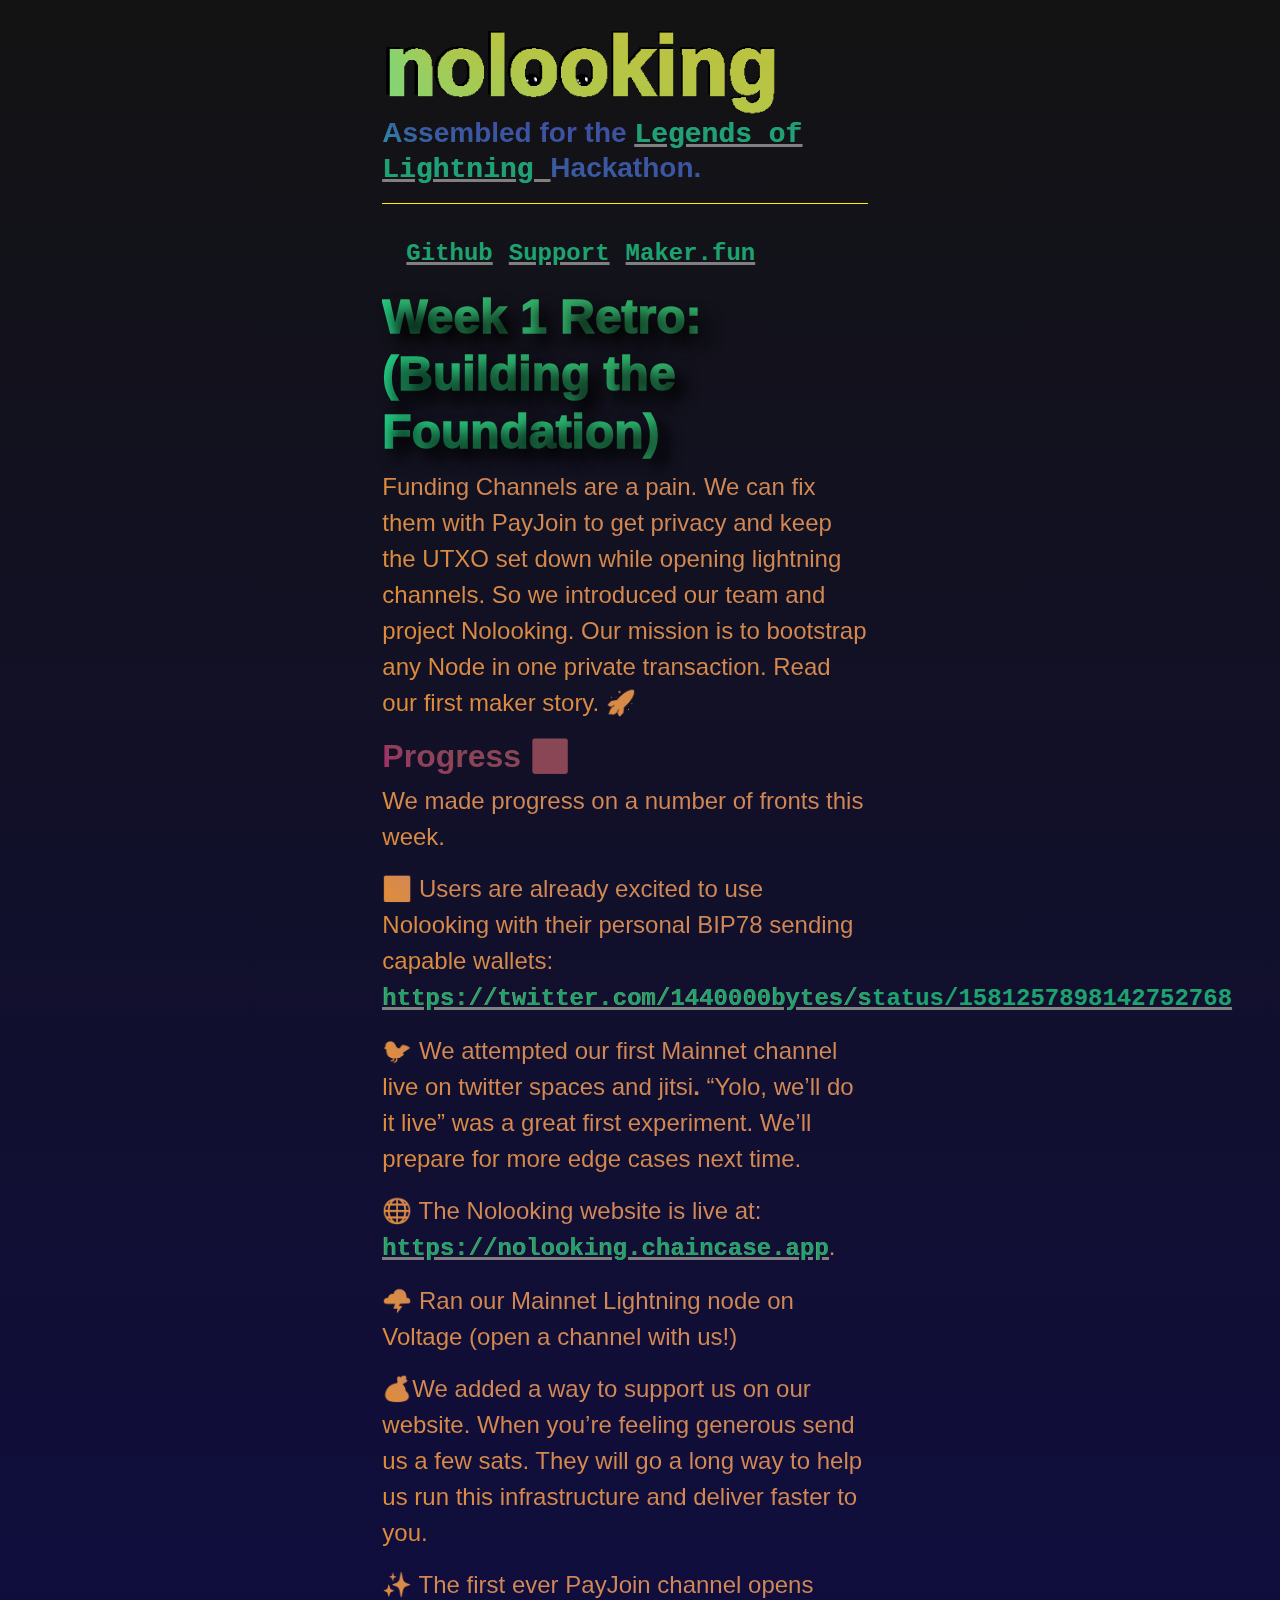
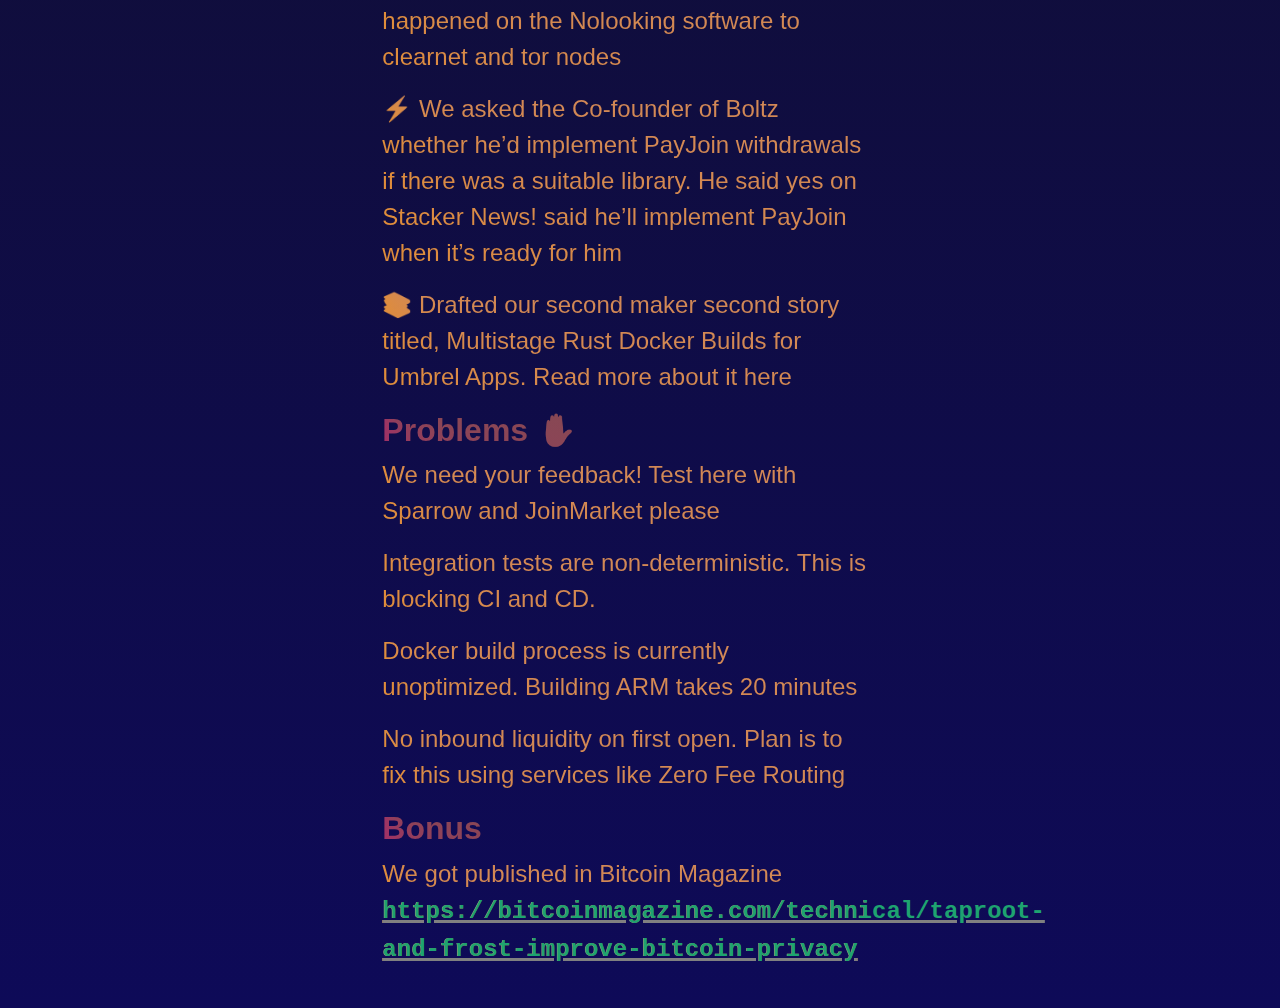
<file: html/1-foundation.html>
<!DOCTYPE html>
<html>
    <head>
        <!-- Primary Meta Tags -->
        <title>nolooking - Week 1 Retro: (Building the Foundation)</title>
        <meta
            name="title"
            content="nolooking - Week 1 Retro: (Building the Foundation)"
        />
        <meta name="description" content="The mission so far" />

        <!-- Open Graph / Facebook -->
        <meta property="og:type" content="website" />
        <meta property="og:url" content="https://nolooking.chaincase.app/" />
        <meta
            property="og:title"
            content="nolooking - Week 1 Retro: (Building the Foundation)"
        />
        <meta property="og:description" content="The mission so far" />
        <meta
            property="og:image"
            content="https://i.imgur.com/d4KcUSB.png"
        />

        <!-- Twitter -->
        <meta property="twitter:card" content="summary_large_image" />
        <meta
            property="twitter:url"
            content="https://nolooking.chaincase.app/"
        />
        <meta
            property="twitter:title"
            content="nolooking - Week 1 Retro: (Building the Foundation)"
        />
        <meta property="twitter:description" content="The mission so far" />
        <meta
            property="twitter:image"
            content="https://i.imgur.com/d4KcUSB.png"
        />

        <meta charset="utf-8" />
        <meta http-equiv="X-UA-Compatible" content="IE=edge" />
        <meta name="viewport" content="width=device-width, initial-scale=1" />
        <link
            rel="stylesheet"
            href="https://cdn.jsdelivr.net/npm/bootstrap@4.0.0/dist/css/bootstrap.min.css"
            integrity="sha384-Gn5384xqQ1aoWXA+058RXPxPg6fy4IWvTNh0E263XmFcJlSAwiGgFAW/dAiS6JXm"
            crossorigin="anonymous"
        />
        <script
            src="https://code.jquery.com/jquery-3.2.1.slim.min.js"
            integrity="sha384-KJ3o2DKtIkvYIK3UENzmM7KCkRr/rE9/Qpg6aAZGJwFDMVNA/GpGFF93hXpG5KkN"
            crossorigin="anonymous"
        ></script>
        <script
            src="https://cdn.jsdelivr.net/npm/popper.js@1.12.9/dist/umd/popper.min.js"
            integrity="sha384-ApNbgh9B+Y1QKtv3Rn7W3mgPxhU9K/ScQsAP7hUibX39j7fakFPskvXusvfa0b4Q"
            crossorigin="anonymous"
        ></script>
        <script
            src="https://cdn.jsdelivr.net/npm/bootstrap@4.0.0/dist/js/bootstrap.min.js"
            integrity="sha384-JZR6Spejh4U02d8jOt6vLEHfe/JQGiRRSQQxSfFWpi1MquVdAyjUar5+76PVCmYl"
            crossorigin="anonymous"
        ></script>

        <link rel="stylesheet" href="style.css" />
        <script src="script.js"></script>
    </head>

    <div class="row vertical-center cover-container fill vh-100 h-100 w-100">
        <div class="col-lg-5 mx-auto g-0 p-4 text-break">
            <a href="/">
                <img
                    src="banner.gif"
                    style="max-width: 400px"
                    class="img-responsive"
                />
            </a>
            <h3>
                Assembled for the
                <a
                    href="https://makers.bolt.fun/tournaments/1/overview"
                    target="_blank"
                >
                    Legends of Lightning
                </a>
                Hackathon.
            </h3>
            <hr />
            <div>
                <nav class="navbar navbar-expand-sm">
                    <button
                        class="navbar-toggler"
                        type="button"
                        data-toggle="collapse"
                        data-target="#navbarNav"
                        aria-controls="navbarNav"
                        aria-expanded="false"
                        aria-label="Toggle navigation"
                    >
                        <span class="navbar-toggler-icon"></span>
                    </button>
                    <div class="collapse navbar-collapse" id="navbarNav">
                        <ul class="navbar-nav">
                            <li class="nav-item">
                                <a
                                    class="nav-link"
                                    href="https://github.com/nolooking"
                                    >Github</a
                                >
                            </li>
                            <li class="nav-item">
                                <a class="nav-link" href="/donate.html"
                                    >Support</a
                                >
                            </li>
                            <li class="nav-item">
                                <a
                                    class="nav-link"
                                    href="https://makers.bolt.fun/project/nolooking"
                                    >Maker.fun</a
                                >
                            </li>
                        </ul>
                    </div>
                </nav>
            </div>
            
            <h1 id="week-1-retro-building-the-foundation-">Week 1 Retro: (Building the Foundation)</h1>
<p>Funding Channels are a pain. We can fix them with PayJoin to get privacy and keep the UTXO set down while opening lightning channels. So we introduced our team and project Nolooking. Our mission is to bootstrap any Node in one private transaction. Read our first maker story. 🚀</p>
<h2 id="progress-">Progress ✅</h2>
<p>We made progress on a number of fronts this week.</p>
<p>1️⃣ Users are already excited to use Nolooking with their personal BIP78 sending capable wallets: <a href="https://twitter.com/1440000bytes/status/1581257898142752768">https://twitter.com/1440000bytes/status/1581257898142752768</a></p>
<p>🐦 We attempted our first Mainnet channel live on twitter spaces and jitsi<strong>.</strong> “Yolo, we’ll do it live” was a great first experiment. We’ll prepare for more edge cases next time.</p>
<p>🌐 The Nolooking website is live at: <a href="https://nolooking.chaincase.app">https://nolooking.chaincase.app</a>.</p>
<p>🌩️ Ran our Mainnet Lightning node on Voltage (open a channel with us!)  </p>
<p>💰We added a way to support us on our website. When you’re feeling generous send us a few sats. They will go a long way to help us run this infrastructure and deliver faster to you.</p>
<p>✨ The first ever PayJoin channel opens happened on the Nolooking software to clearnet and tor nodes</p>
<p>⚡ We asked the Co-founder of Boltz whether he’d implement PayJoin withdrawals if there was a suitable library. He said yes on Stacker News! said he’ll implement PayJoin when it’s ready for him </p>
<p>📚 Drafted our second maker second story titled, Multistage Rust Docker Builds for Umbrel Apps. Read more about it here</p>
<h2 id="problems-">Problems ✋</h2>
<p>We need your feedback! Test here with Sparrow and JoinMarket please</p>
<p>Integration tests are non-deterministic. This is blocking CI and CD.</p>
<p>Docker build process is currently unoptimized. Building ARM takes 20 minutes</p>
<p>No inbound liquidity on first open. Plan is to fix this using services like Zero Fee Routing</p>
<h2 id="bonus">Bonus</h2>
<p>We got published in Bitcoin Magazine  <a href="https://bitcoinmagazine.com/technical/taproot-and-frost-improve-bitcoin-privacy">https://bitcoinmagazine.com/technical/taproot-and-frost-improve-bitcoin-privacy</a></p>


        </div>
    </div>
</html>
</file>
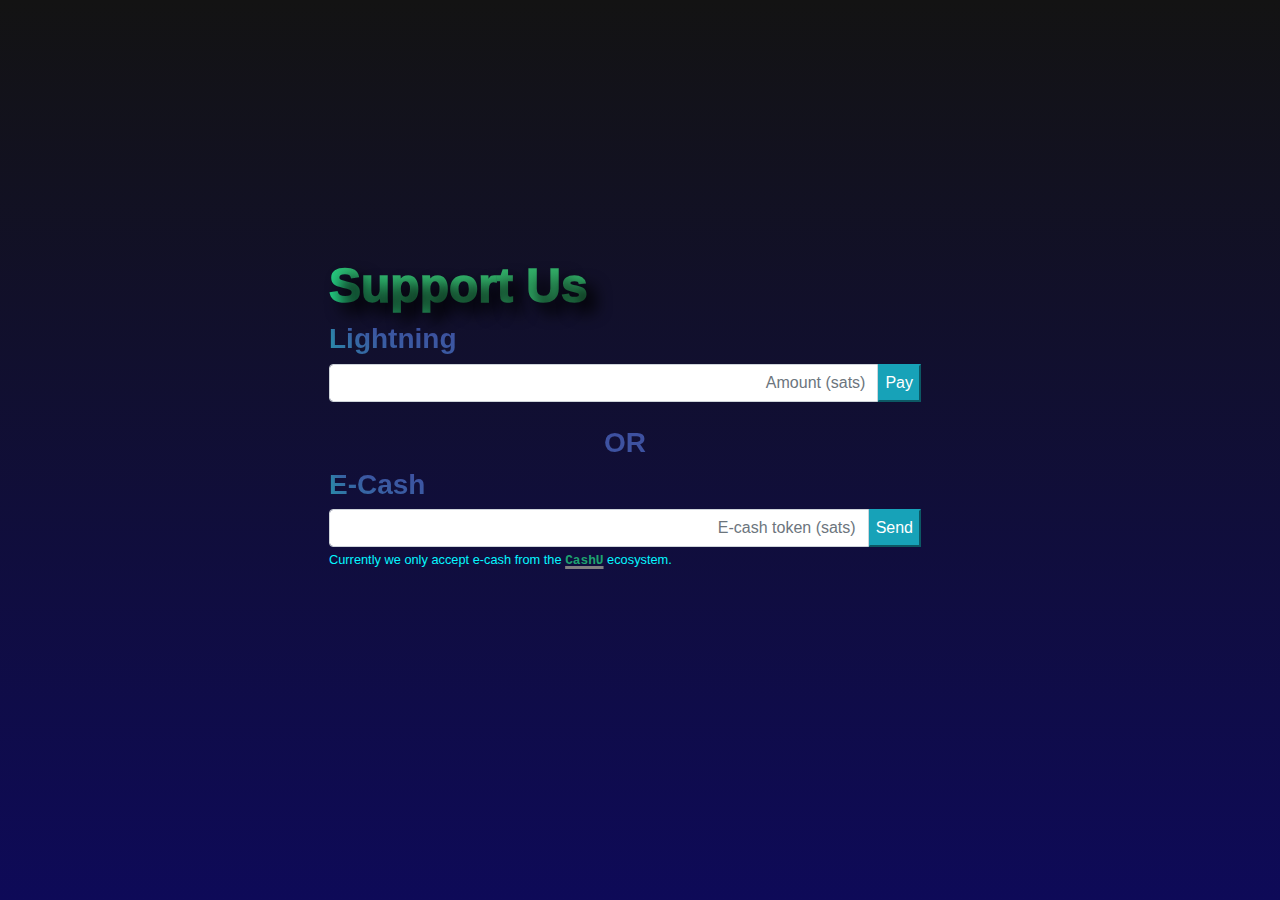
<file: html/donate.html>
<!DOCTYPE html>
<html>
    <head>
        <title>Support Us</title>
        <link rel="icon" type="image/x-icon" href="/favicon.ico">
        <meta charset="utf-8" />
        <meta http-equiv="X-UA-Compatible" content="IE=edge" />
        <meta name="viewport" content="width=device-width, initial-scale=1" />
        <link
            rel="stylesheet"
            href="https://cdn.jsdelivr.net/npm/bootstrap@4.0.0/dist/css/bootstrap.min.css"
            integrity="sha384-Gn5384xqQ1aoWXA+058RXPxPg6fy4IWvTNh0E263XmFcJlSAwiGgFAW/dAiS6JXm"
            crossorigin="anonymous"
        />
        <script
            src="https://code.jquery.com/jquery-3.2.1.slim.min.js"
            integrity="sha384-KJ3o2DKtIkvYIK3UENzmM7KCkRr/rE9/Qpg6aAZGJwFDMVNA/GpGFF93hXpG5KkN"
            crossorigin="anonymous"
        ></script>
        <script
            src="https://cdn.jsdelivr.net/npm/popper.js@1.12.9/dist/umd/popper.min.js"
            integrity="sha384-ApNbgh9B+Y1QKtv3Rn7W3mgPxhU9K/ScQsAP7hUibX39j7fakFPskvXusvfa0b4Q"
            crossorigin="anonymous"
        ></script>
        <script
            src="https://cdn.jsdelivr.net/npm/bootstrap@4.0.0/dist/js/bootstrap.min.js"
            integrity="sha384-JZR6Spejh4U02d8jOt6vLEHfe/JQGiRRSQQxSfFWpi1MquVdAyjUar5+76PVCmYl"
            crossorigin="anonymous"
        ></script>

        <link rel="stylesheet" href="style.css" />
        <script src="script.js"></script>
    </head>

    <div class="row vertical-center cover-container fill vh-100 h-100 w-100">
        <div class="col-lg-6 mx-auto g-0 p-4 text-break">
            <h1>Support Us</h1>
            <h3>Lightning</h3>
            <form onsubmit="return click_pay()">
                <div class="input-group">
                    <input
                        type="text"
                        style="text-align: right"
                        class="form-control"
                        id="amount"
                        placeholder="Amount (sats)"
                    />
                    <div class="input-group-append">
                        <button
                            class="btn-info"
                            type="submit"
                            id="clickgo"
                            value="Go"
                        >
                            Pay
                        </button>
                    </div>
                </div>
            </form>
            <br>
            <h3 style="text-align: center;">OR</h3>
            <h3>E-Cash</h3>
            <form onsubmit="return send_ecash()">
                <div class="input-group">
                    <input
                        type="text"
                        style="text-align: right"
                        class="form-control"
                        id="ecashtoken"
                        placeholder="E-cash token (sats)"
                    />
                    <div class="input-group-append">
                        <button
                            class="btn-info"
                            type="submit"
                            id="clickgo"
                            value="Go"
                        >
                            Send
                        </button>
                    </div>
                </div>
            </form>
            <small>Currently we only accept e-cash from the <a href="https://github.com/callebtc/cashu">CashU</a> ecosystem.</small>
            <p id="payment_response"></p>
            <div id="payment_div" style="display: none">
                <code id="address" style="word-break: break-word"></code>
            </div>
            <br />
            <br />
            <img
            id="qr"
            class="mx-auto d-block"
            style="display: none; max-width: 300px"
            />
            <h3 id="payment_status"></h3>
        </div>
    </div>
</html>
</file>
<file: html/style.css>
html,
body {
    background-image: linear-gradient(to bottom, rgb(19, 19, 19), rgb(14, 10, 88));
    color: rgb(5, 247, 255);
    text-align: left;
    width: 100%;
}

.vertical-center {
    min-height: 100%;
    min-height: 100vh;
    display: flex;
    align-items: center;
}

h1 {
    font-weight: 1000;
    font-size: 3em;
    text-shadow: 10px 10px 15px rgb(0, 0, 0);
    background-image: conic-gradient(
        from 0deg at 0% 0%,
        rgb(69, 150, 80),
        rgb(0, 255, 179)
    );
    color: transparent;
    background-clip: text;
    -webkit-background-clip: text;
}

h2 {
    font-weight: 600;
    background-image: conic-gradient(
        from 0deg at 0% 0%,
        rgb(110, 96, 64),
        rgb(212, 0, 142)
    );
    color: transparent;
    background-clip: text;
    -webkit-background-clip: text;
}

h3 {
    font-weight: 600;
    background-image: conic-gradient(
        from 0deg at 0% 0%,
        rgb(83, 21, 153),
        rgb(0, 255, 183)
    );
    color: transparent;
    background-clip: text;
    -webkit-background-clip: text;
}

h4 {
    font-size: large;
    font-weight: 300;
    background-image: conic-gradient(
        from 0deg at 0% 0%,
        rgb(83, 21, 153),
        rgb(0, 255, 183)
    );
    color: transparent;
    background-clip: text;
    -webkit-background-clip: text;
}

p {
    font-size: 1.5em;
    font-weight: 400;
    background-image: conic-gradient(
        from 0deg at 0% 0%,
        rgb(196, 131, 115),
        rgba(255, 153, 0, 0.986)
    );
    color: transparent;
    background-clip: text;
    -webkit-background-clip: text;
}

a {
    color: #1ea370;
    font-weight: 600;
    font-family: Lucida Console, Liberation Mono,
        DejaVu Sans Mono, Bitstream Vera Sans Mono, Courier New;
    /* text-decoration:underline; */
    text-decoration-thickness: 3px;
    text-decoration-color: gray;
    text-decoration-line: underline;
    /* text-decoration-style: double; */
}

a:hover {
    color: rgb(255, 0, 0);
}

li {
    font-size: 1.5em;
    font-weight: 400;
}

code {
    color: rgb(149, 60, 5);
}


hr {
    border-color:  rgb(255, 238, 0);
    border-width: 1px;

}

pre {
    color:violet;
}
</file>
